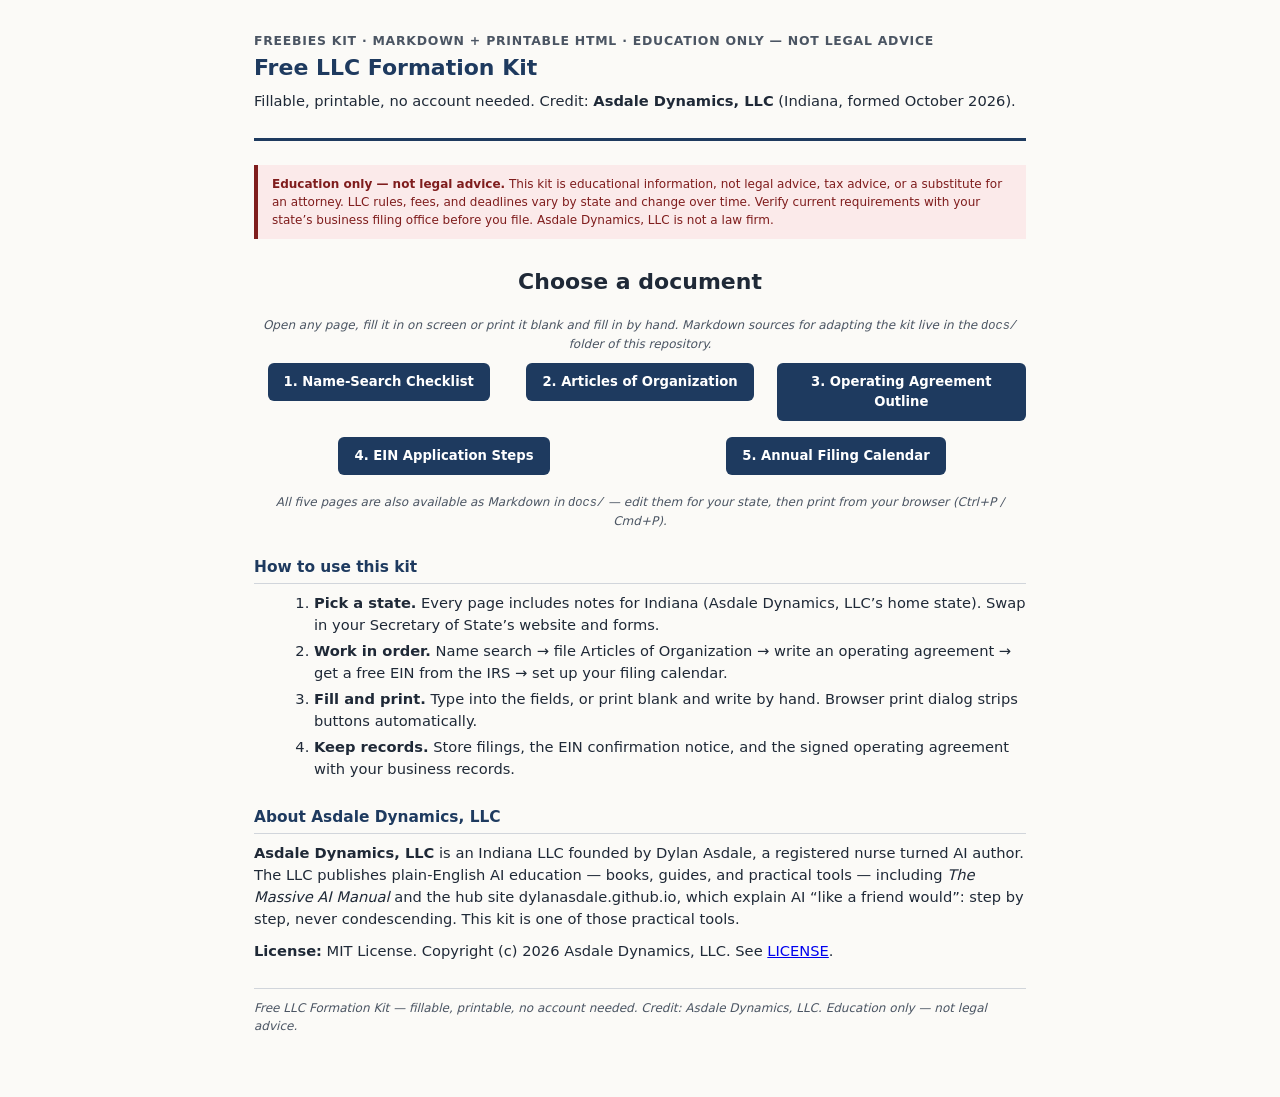
<file: print/index.html>
<!DOCTYPE html>
<html lang="en">
<head>
<meta charset="utf-8">
<meta name="viewport" content="width=device-width, initial-scale=1">
<title>Free LLC Formation Kit — Asdale Dynamics, LLC</title>
<link rel="stylesheet" href="style.css">
</head>
<body>
<div class="page">
<header>
<p class="title-kit">Freebies kit &middot; Markdown + printable HTML &middot; Education only &mdash; not legal advice</p>
<h1>Free LLC Formation Kit</h1>
<p>Fillable, printable, no account needed. Credit: <strong>Asdale Dynamics, LLC</strong> (Indiana, formed October 2026).</p>
</header>

<div class="disclaimer">
<strong>Education only &mdash; not legal advice.</strong> This kit is educational information, not legal advice, tax advice, or a substitute for an attorney. LLC rules, fees, and deadlines vary by state and change over time. Verify current requirements with your state&rsquo;s business filing office before you file. Asdale Dynamics, LLC is not a law firm.
</div>

<nav class="no-print">
<h2>Choose a document</h2>
<p class="fillnote">Open any page, fill it in on screen or print it blank and fill in by hand. Markdown sources for adapting the kit live in the <code>docs/</code> folder of this repository.</p>
<ul style="list-style:none; padding:0; margin:0; display:flex; flex-wrap:wrap; gap:12px;">
<li style="flex:1 1 200px; min-width:200px;"><a class="btn" href="name-search-checklist.html">1. Name-Search Checklist</a></li>
<li style="flex:1 1 200px; min-width:200px;"><a class="btn" href="articles-of-organization.html">2. Articles of Organization</a></li>
<li style="flex:1 1 200px; min-width:200px;"><a class="btn" href="operating-agreement.html">3. Operating Agreement Outline</a></li>
<li style="flex:1 1 200px; min-width:200px;"><a class="btn" href="ein-application.html">4. EIN Application Steps</a></li>
<li style="flex:1 1 200px; min-width:200px;"><a class="btn" href="annual-filing-calendar.html">5. Annual Filing Calendar</a></li>
</ul>
<p class="fillnote" style="margin-top:14px;">All five pages are also available as Markdown in <code>docs/</code> — edit them for your state, then print from your browser (Ctrl+P / Cmd+P).</p>
</nav>

<section>
<h2>How to use this kit</h2>
<ol>
<li><strong>Pick a state.</strong> Every page includes notes for Indiana (Asdale Dynamics, LLC&rsquo;s home state). Swap in your Secretary of State&rsquo;s website and forms.</li>
<li><strong>Work in order.</strong> Name search &rarr; file Articles of Organization &rarr; write an operating agreement &rarr; get a free EIN from the IRS &rarr; set up your filing calendar.</li>
<li><strong>Fill and print.</strong> Type into the fields, or print blank and write by hand. Browser print dialog strips buttons automatically.</li>
<li><strong>Keep records.</strong> Store filings, the EIN confirmation notice, and the signed operating agreement with your business records.</li>
</ol>
</section>

<section>
<h2>About Asdale Dynamics, LLC</h2>
<p><strong>Asdale Dynamics, LLC</strong> is an Indiana LLC founded by Dylan Asdale, a registered nurse turned AI author. The LLC publishes plain-English AI education &mdash; books, guides, and practical tools &mdash; including <em>The Massive AI Manual</em> and the hub site dylanasdale.github.io, which explain AI &ldquo;like a friend would&rdquo;: step by step, never condescending. This kit is one of those practical tools.</p>
<p><strong>License:</strong> MIT License. Copyright (c) 2026 Asdale Dynamics, LLC. See <a class="internal" href="../LICENSE">LICENSE</a>.</p>
</section>

<footer class="fillnote" style="margin-top:26px; border-top:1px solid var(--line); padding-top:10px;">
Free LLC Formation Kit &mdash; fillable, printable, no account needed. Credit: Asdale Dynamics, LLC. Education only &mdash; not legal advice.
</footer>
</div>
</body>
</html>
</file>
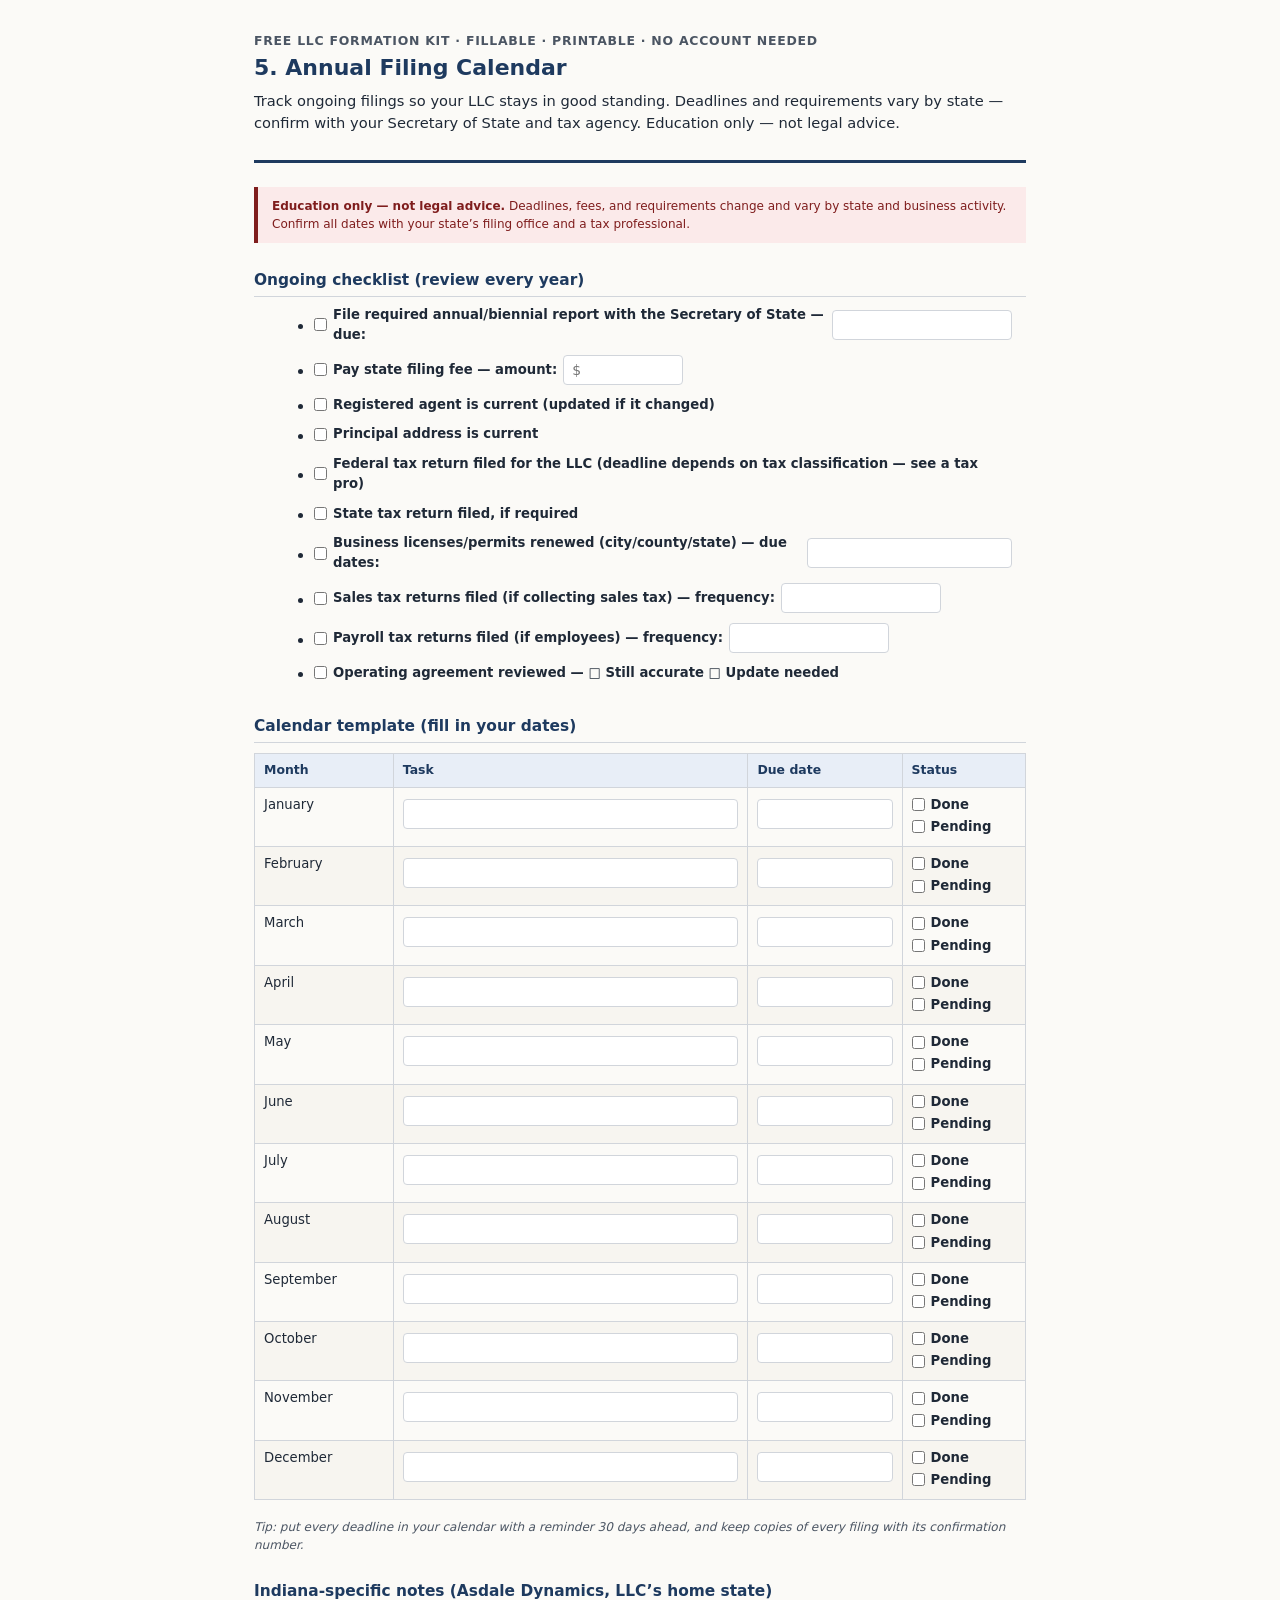
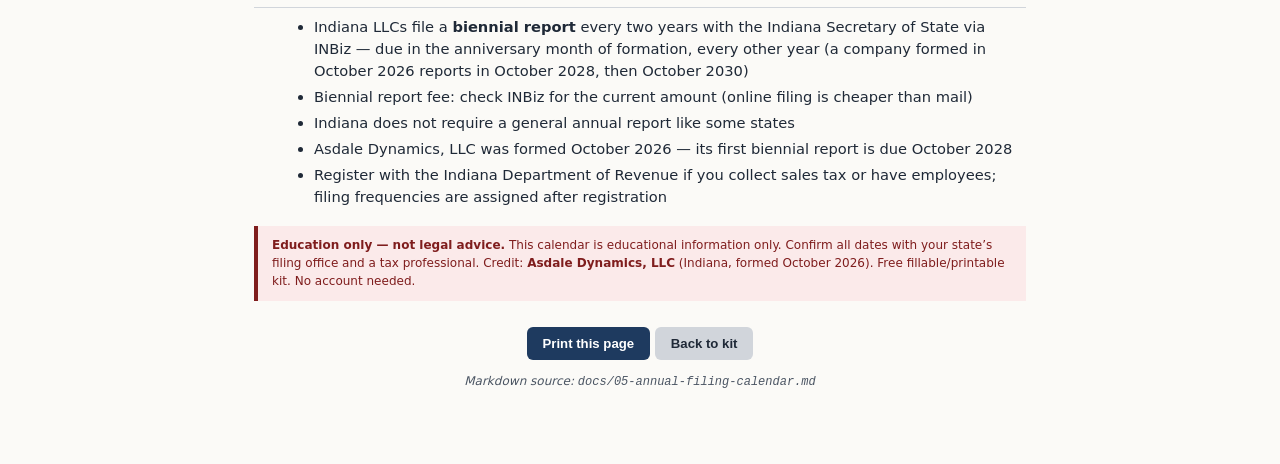
<file: print/annual-filing-calendar.html>
<!DOCTYPE html>
<html lang="en">
<head>
<meta charset="utf-8">
<meta name="viewport" content="width=device-width, initial-scale=1">
<title>Annual Filing Calendar &mdash; Free LLC Formation Kit</title>
<link rel="stylesheet" href="style.css">
</head>
<body>
<div class="page">
<header>
<p class="title-kit">Free LLC Formation Kit &middot; Fillable &middot; Printable &middot; No account needed</p>
<h1>5. Annual Filing Calendar</h1>
<p>Track ongoing filings so your LLC stays in good standing. Deadlines and requirements vary by state &mdash; confirm with your Secretary of State and tax agency. Education only &mdash; not legal advice.</p>
</header>

<div class="disclaimer">
<strong>Education only &mdash; not legal advice.</strong> Deadlines, fees, and requirements change and vary by state and business activity. Confirm all dates with your state&rsquo;s filing office and a tax professional.
</div>

<form>
<section>
<h2>Ongoing checklist (review every year)</h2>
<ul>
<li><label class="checkboxrow"><input type="checkbox"> File required annual/biennial report with the Secretary of State &mdash; due: <input type="text" class="field" style="display:inline-block; width:180px;"></label></li>
<li><label class="checkboxrow"><input type="checkbox"> Pay state filing fee &mdash; amount: <input type="text" class="field" style="display:inline-block; width:120px;" placeholder="$"></label></li>
<li><label class="checkboxrow"><input type="checkbox"> Registered agent is current (updated if it changed)</label></li>
<li><label class="checkboxrow"><input type="checkbox"> Principal address is current</label></li>
<li><label class="checkboxrow"><input type="checkbox"> Federal tax return filed for the LLC (deadline depends on tax classification &mdash; see a tax pro)</label></li>
<li><label class="checkboxrow"><input type="checkbox"> State tax return filed, if required</label></li>
<li><label class="checkboxrow"><input type="checkbox"> Business licenses/permits renewed (city/county/state) &mdash; due dates: <input type="text" class="field" style="display:inline-block; width:220px;"></label></li>
<li><label class="checkboxrow"><input type="checkbox"> Sales tax returns filed (if collecting sales tax) &mdash; frequency: <input type="text" class="field" style="display:inline-block; width:160px;"></label></li>
<li><label class="checkboxrow"><input type="checkbox"> Payroll tax returns filed (if employees) &mdash; frequency: <input type="text" class="field" style="display:inline-block; width:160px;"></label></li>
<li><label class="checkboxrow"><input type="checkbox"> Operating agreement reviewed &mdash; &square; Still accurate &square; Update needed</label></li>
</ul>
</section>

<section>
<h2>Calendar template (fill in your dates)</h2>
<table>
<thead>
<tr><th style="width:18%">Month</th><th style="width:46%">Task</th><th style="width:20%">Due date</th><th>Status</th></tr>
</thead>
<tbody>
<tr><td>January</td><td><input type="text" class="field"></td><td><input type="text" class="field"></td><td><label class="checkboxrow" style="margin:0;"><input type="checkbox"> Done</label> <label class="checkboxrow" style="margin:0;"><input type="checkbox"> Pending</label></td></tr>
<tr><td>February</td><td><input type="text" class="field"></td><td><input type="text" class="field"></td><td><label class="checkboxrow" style="margin:0;"><input type="checkbox"> Done</label> <label class="checkboxrow" style="margin:0;"><input type="checkbox"> Pending</label></td></tr>
<tr><td>March</td><td><input type="text" class="field"></td><td><input type="text" class="field"></td><td><label class="checkboxrow" style="margin:0;"><input type="checkbox"> Done</label> <label class="checkboxrow" style="margin:0;"><input type="checkbox"> Pending</label></td></tr>
<tr><td>April</td><td><input type="text" class="field"></td><td><input type="text" class="field"></td><td><label class="checkboxrow" style="margin:0;"><input type="checkbox"> Done</label> <label class="checkboxrow" style="margin:0;"><input type="checkbox"> Pending</label></td></tr>
<tr><td>May</td><td><input type="text" class="field"></td><td><input type="text" class="field"></td><td><label class="checkboxrow" style="margin:0;"><input type="checkbox"> Done</label> <label class="checkboxrow" style="margin:0;"><input type="checkbox"> Pending</label></td></tr>
<tr><td>June</td><td><input type="text" class="field"></td><td><input type="text" class="field"></td><td><label class="checkboxrow" style="margin:0;"><input type="checkbox"> Done</label> <label class="checkboxrow" style="margin:0;"><input type="checkbox"> Pending</label></td></tr>
<tr><td>July</td><td><input type="text" class="field"></td><td><input type="text" class="field"></td><td><label class="checkboxrow" style="margin:0;"><input type="checkbox"> Done</label> <label class="checkboxrow" style="margin:0;"><input type="checkbox"> Pending</label></td></tr>
<tr><td>August</td><td><input type="text" class="field"></td><td><input type="text" class="field"></td><td><label class="checkboxrow" style="margin:0;"><input type="checkbox"> Done</label> <label class="checkboxrow" style="margin:0;"><input type="checkbox"> Pending</label></td></tr>
<tr><td>September</td><td><input type="text" class="field"></td><td><input type="text" class="field"></td><td><label class="checkboxrow" style="margin:0;"><input type="checkbox"> Done</label> <label class="checkboxrow" style="margin:0;"><input type="checkbox"> Pending</label></td></tr>
<tr><td>October</td><td><input type="text" class="field"></td><td><input type="text" class="field"></td><td><label class="checkboxrow" style="margin:0;"><input type="checkbox"> Done</label> <label class="checkboxrow" style="margin:0;"><input type="checkbox"> Pending</label></td></tr>
<tr><td>November</td><td><input type="text" class="field"></td><td><input type="text" class="field"></td><td><label class="checkboxrow" style="margin:0;"><input type="checkbox"> Done</label> <label class="checkboxrow" style="margin:0;"><input type="checkbox"> Pending</label></td></tr>
<tr><td>December</td><td><input type="text" class="field"></td><td><input type="text" class="field"></td><td><label class="checkboxrow" style="margin:0;"><input type="checkbox"> Done</label> <label class="checkboxrow" style="margin:0;"><input type="checkbox"> Pending</label></td></tr>
</tbody>
</table>
<p class="fillnote">Tip: put every deadline in your calendar with a reminder 30 days ahead, and keep copies of every filing with its confirmation number.</p>
</section>

<section>
<h2>Indiana-specific notes (Asdale Dynamics, LLC&rsquo;s home state)</h2>
<ul>
<li>Indiana LLCs file a <strong>biennial report</strong> every two years with the Indiana Secretary of State via INBiz &mdash; due in the anniversary month of formation, every other year (a company formed in October 2026 reports in October 2028, then October 2030)</li>
<li>Biennial report fee: check INBiz for the current amount (online filing is cheaper than mail)</li>
<li>Indiana does not require a general annual report like some states</li>
<li>Asdale Dynamics, LLC was formed October 2026 &mdash; its first biennial report is due October 2028</li>
<li>Register with the Indiana Department of Revenue if you collect sales tax or have employees; filing frequencies are assigned after registration</li>
</ul>
</section>

<div class="disclaimer">
<strong>Education only &mdash; not legal advice.</strong> This calendar is educational information only. Confirm all dates with your state&rsquo;s filing office and a tax professional. Credit: <strong>Asdale Dynamics, LLC</strong> (Indiana, formed October 2026). Free fillable/printable kit. No account needed.
</div>

<div class="no-print">
<button class="btn" onclick="window.print()">Print this page</button>
<button class="btn secondary" onclick="location.href='index.html'">Back to kit</button>
<p class="fillnote" style="margin-top:12px;">Markdown source: <code>docs/05-annual-filing-calendar.md</code></p>
</div>
</form>
</div>
</body>
</html>
</file>
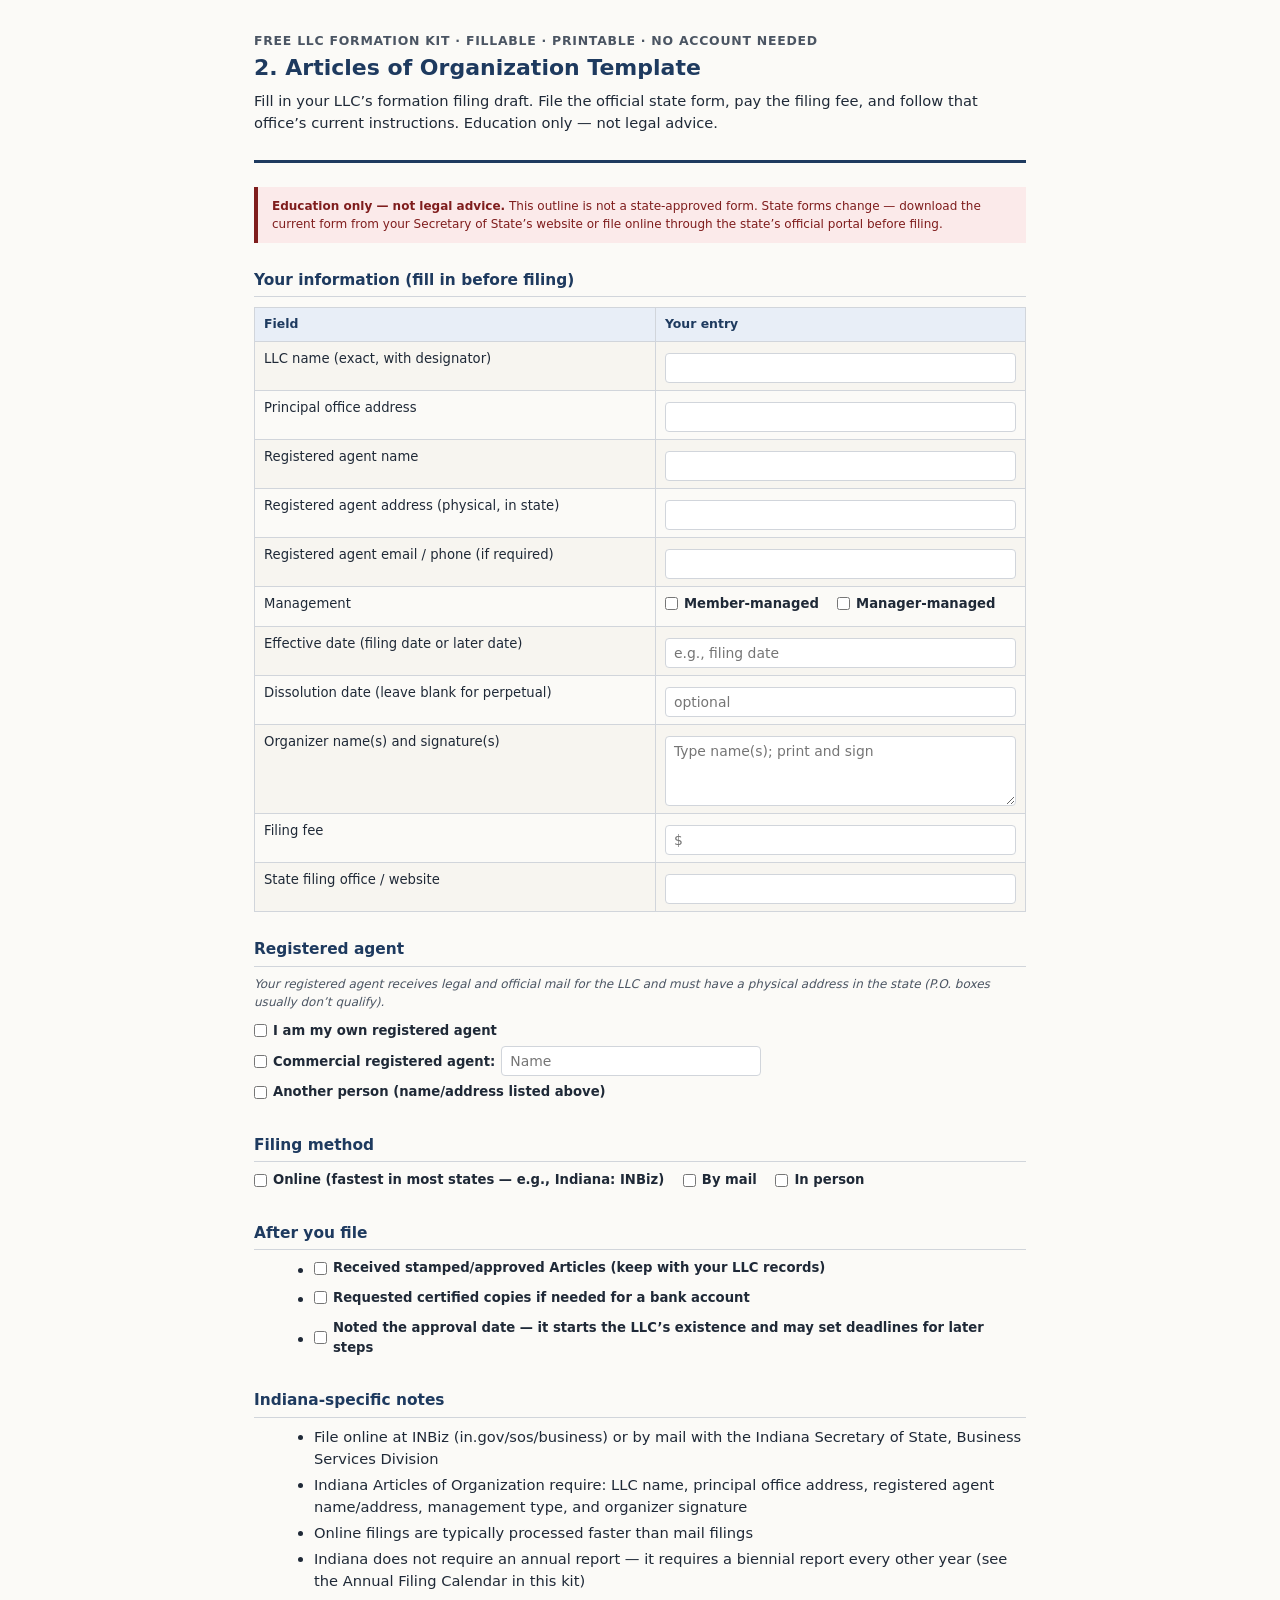
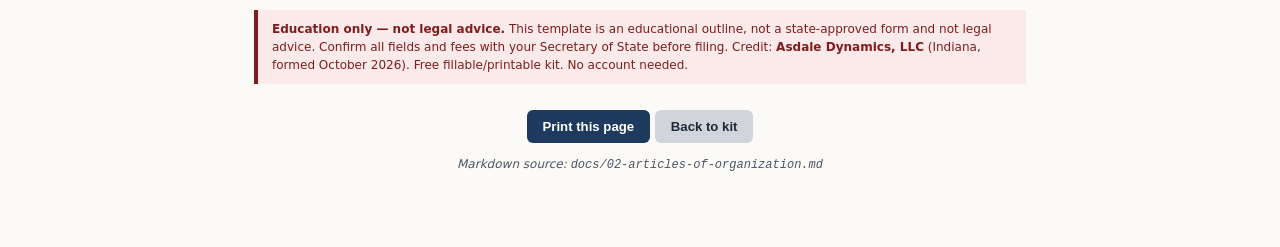
<file: print/articles-of-organization.html>
<!DOCTYPE html>
<html lang="en">
<head>
<meta charset="utf-8">
<meta name="viewport" content="width=device-width, initial-scale=1">
<title>Articles of Organization Template &mdash; Free LLC Formation Kit</title>
<link rel="stylesheet" href="style.css">
</head>
<body>
<div class="page">
<header>
<p class="title-kit">Free LLC Formation Kit &middot; Fillable &middot; Printable &middot; No account needed</p>
<h1>2. Articles of Organization Template</h1>
<p>Fill in your LLC&rsquo;s formation filing draft. File the official state form, pay the filing fee, and follow that office&rsquo;s current instructions. Education only &mdash; not legal advice.</p>
</header>

<div class="disclaimer">
<strong>Education only &mdash; not legal advice.</strong> This outline is not a state-approved form. State forms change &mdash; download the current form from your Secretary of State&rsquo;s website or file online through the state&rsquo;s official portal before filing.
</div>

<form>
<section>
<h2>Your information (fill in before filing)</h2>
<table>
<tr><th style="width:52%">Field</th><th>Your entry</th></tr>
<tr><td>LLC name (exact, with designator)</td><td><input type="text" class="field"></td></tr>
<tr><td>Principal office address</td><td><input type="text" class="field"></td></tr>
<tr><td>Registered agent name</td><td><input type="text" class="field"></td></tr>
<tr><td>Registered agent address (physical, in state)</td><td><input type="text" class="field"></td></tr>
<tr><td>Registered agent email / phone (if required)</td><td><input type="text" class="field"></td></tr>
<tr><td>Management</td><td><label class="checkboxrow"><input type="checkbox" name="mgmt1"> Member-managed</label> <label class="checkboxrow"><input type="checkbox" name="mgmt2"> Manager-managed</label></td></tr>
<tr><td>Effective date (filing date or later date)</td><td><input type="text" class="field" placeholder="e.g., filing date"></td></tr>
<tr><td>Dissolution date (leave blank for perpetual)</td><td><input type="text" class="field" placeholder="optional"></td></tr>
<tr><td>Organizer name(s) and signature(s)</td><td><textarea class="field" rows="2" placeholder="Type name(s); print and sign"></textarea></td></tr>
<tr><td>Filing fee</td><td><input type="text" class="field" placeholder="$"></td></tr>
<tr><td>State filing office / website</td><td><input type="text" class="field"></td></tr>
</table>
</section>

<section>
<h2>Registered agent</h2>
<p class="fillnote">Your registered agent receives legal and official mail for the LLC and must have a physical address in the state (P.O. boxes usually don&rsquo;t qualify).</p>
<label class="checkboxrow"><input type="checkbox" name="agent1"> I am my own registered agent</label>
<label class="checkboxrow"><input type="checkbox" name="agent2"> Commercial registered agent: <input type="text" class="field" style="display:inline-block; width:260px;" placeholder="Name"></label>
<label class="checkboxrow"><input type="checkbox" name="agent3"> Another person (name/address listed above)</label>
</section>

<section>
<h2>Filing method</h2>
<label class="checkboxrow"><input type="checkbox"> Online (fastest in most states &mdash; e.g., Indiana: INBiz)</label>
<label class="checkboxrow"><input type="checkbox"> By mail</label>
<label class="checkboxrow"><input type="checkbox"> In person</label>
</section>

<section>
<h2>After you file</h2>
<ul>
<li><label class="checkboxrow"><input type="checkbox"> Received stamped/approved Articles (keep with your LLC records)</label></li>
<li><label class="checkboxrow"><input type="checkbox"> Requested certified copies if needed for a bank account</label></li>
<li><label class="checkboxrow"><input type="checkbox"> Noted the approval date &mdash; it starts the LLC&rsquo;s existence and may set deadlines for later steps</label></li>
</ul>
</section>

<section>
<h2>Indiana-specific notes</h2>
<ul>
<li>File online at INBiz (in.gov/sos/business) or by mail with the Indiana Secretary of State, Business Services Division</li>
<li>Indiana Articles of Organization require: LLC name, principal office address, registered agent name/address, management type, and organizer signature</li>
<li>Online filings are typically processed faster than mail filings</li>
<li>Indiana does not require an annual report &mdash; it requires a biennial report every other year (see the Annual Filing Calendar in this kit)</li>
</ul>
</section>

<div class="disclaimer">
<strong>Education only &mdash; not legal advice.</strong> This template is an educational outline, not a state-approved form and not legal advice. Confirm all fields and fees with your Secretary of State before filing. Credit: <strong>Asdale Dynamics, LLC</strong> (Indiana, formed October 2026). Free fillable/printable kit. No account needed.
</div>

<div class="no-print">
<button class="btn" onclick="window.print()">Print this page</button>
<button class="btn secondary" onclick="location.href='index.html'">Back to kit</button>
<p class="fillnote" style="margin-top:12px;">Markdown source: <code>docs/02-articles-of-organization.md</code></p>
</div>
</form>
</div>
</body>
</html>
</file>
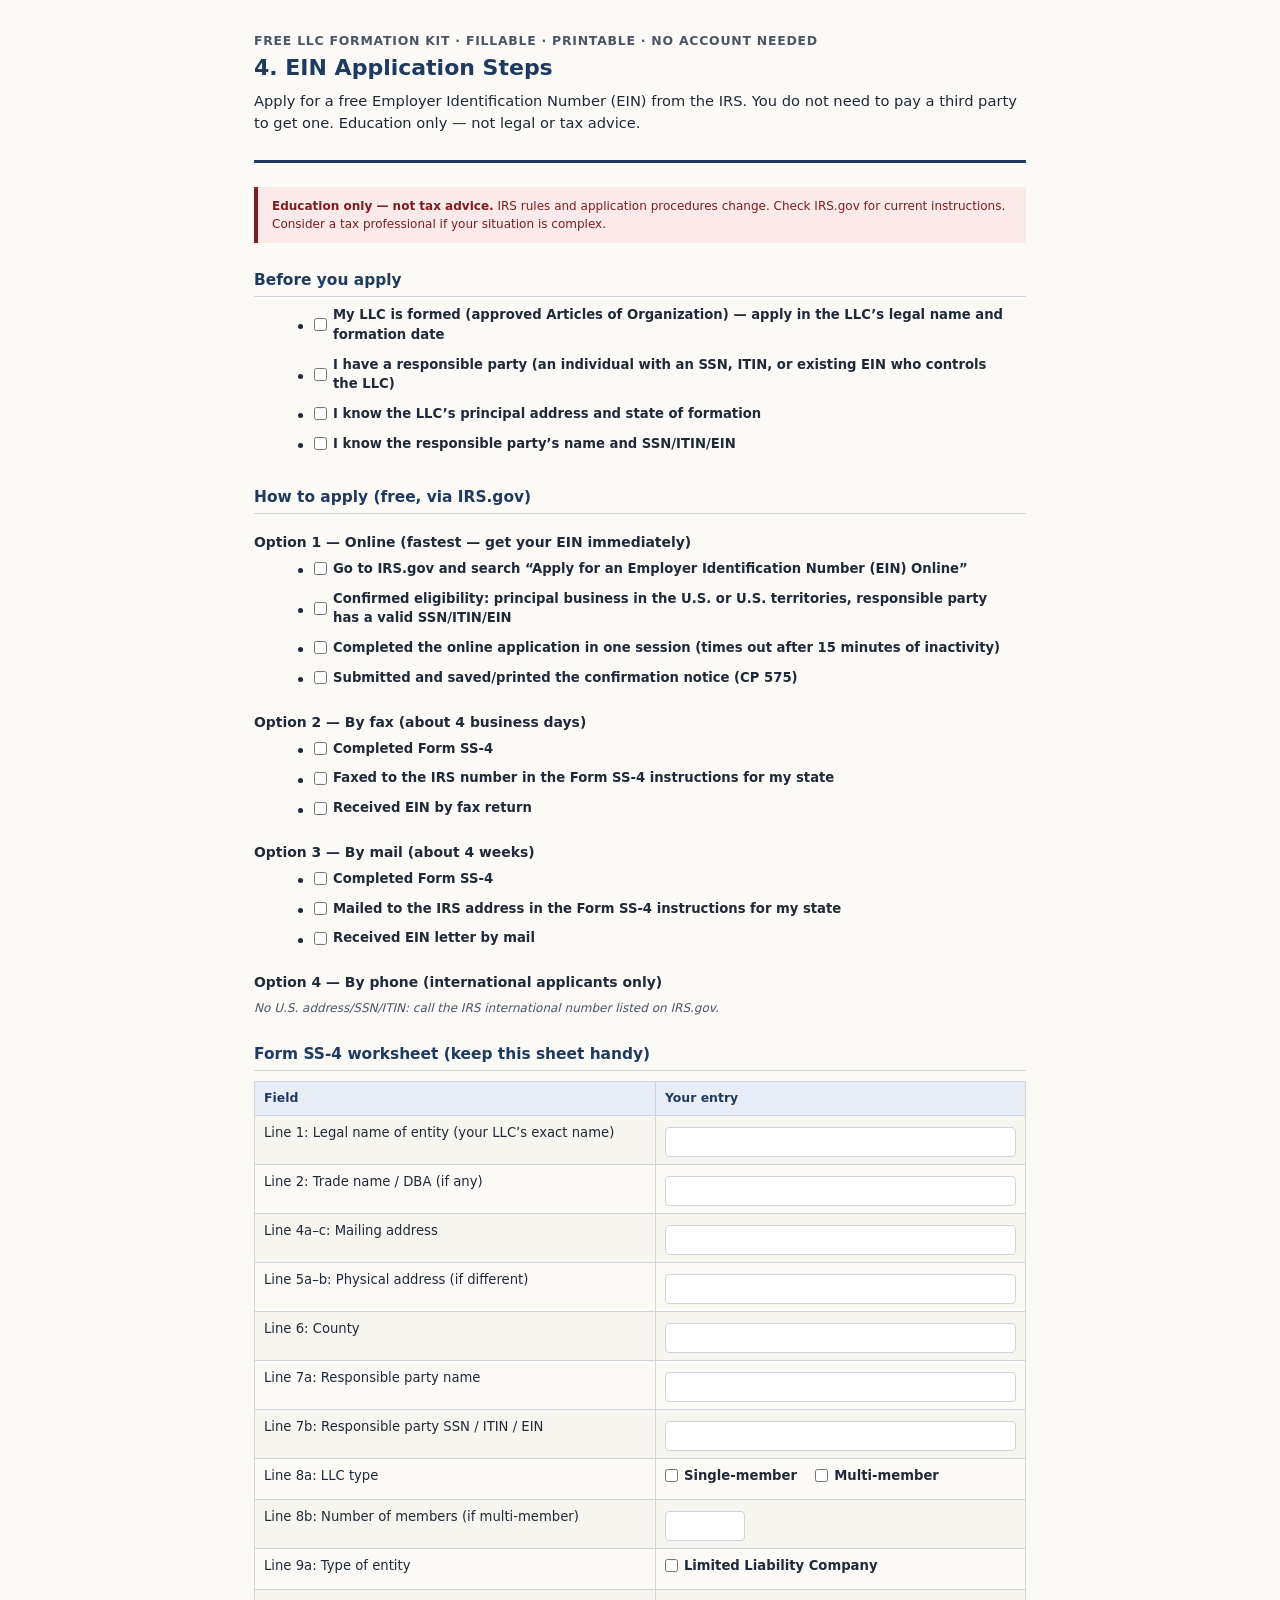
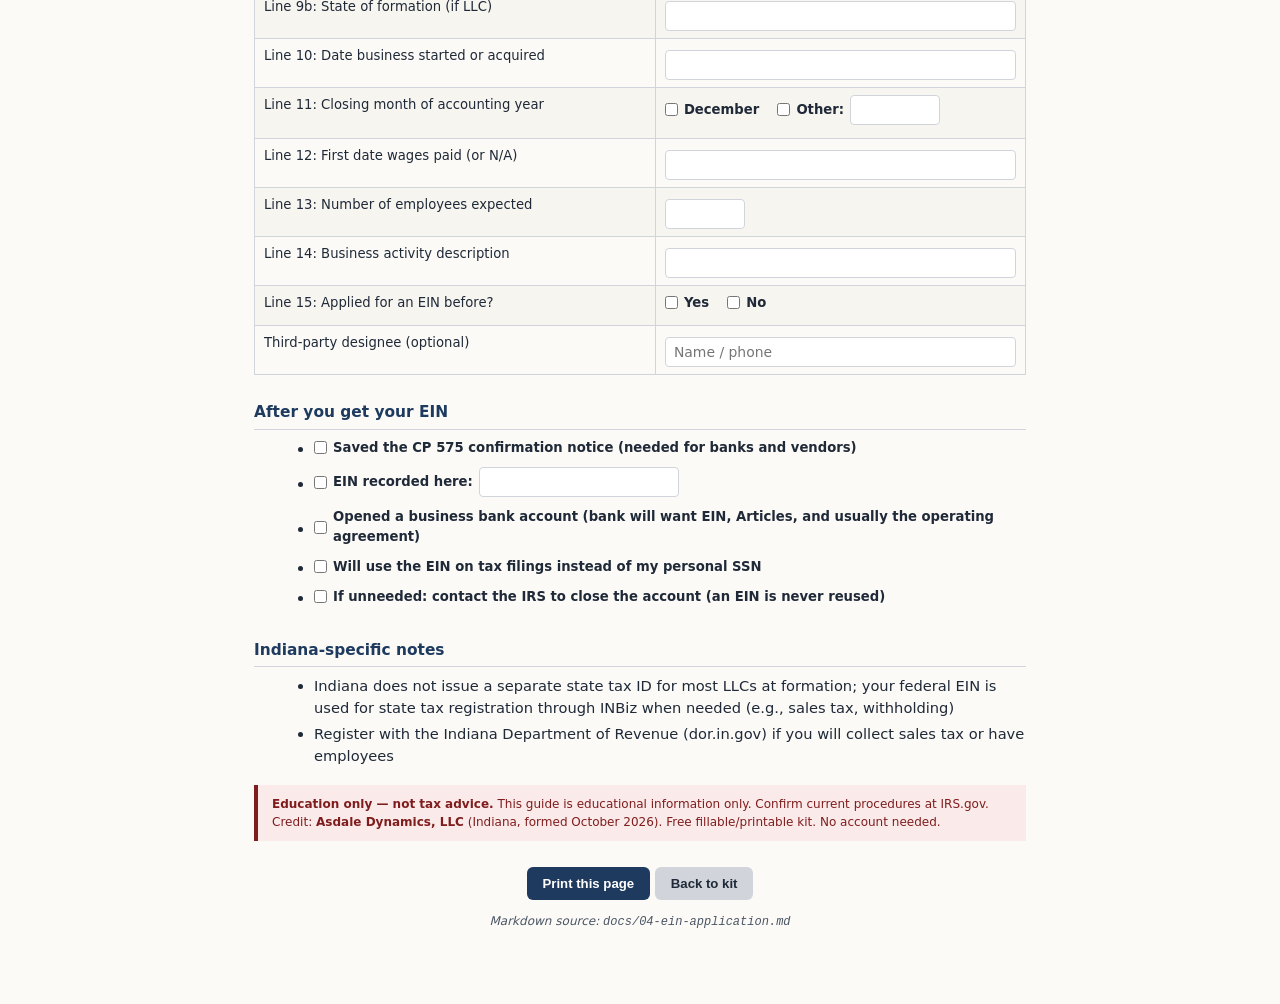
<file: print/ein-application.html>
<!DOCTYPE html>
<html lang="en">
<head>
<meta charset="utf-8">
<meta name="viewport" content="width=device-width, initial-scale=1">
<title>EIN Application Steps &mdash; Free LLC Formation Kit</title>
<link rel="stylesheet" href="style.css">
</head>
<body>
<div class="page">
<header>
<p class="title-kit">Free LLC Formation Kit &middot; Fillable &middot; Printable &middot; No account needed</p>
<h1>4. EIN Application Steps</h1>
<p>Apply for a free Employer Identification Number (EIN) from the IRS. You do not need to pay a third party to get one. Education only &mdash; not legal or tax advice.</p>
</header>

<div class="disclaimer">
<strong>Education only &mdash; not tax advice.</strong> IRS rules and application procedures change. Check IRS.gov for current instructions. Consider a tax professional if your situation is complex.
</div>

<form>
<section>
<h2>Before you apply</h2>
<ul>
<li><label class="checkboxrow"><input type="checkbox"> My LLC is formed (approved Articles of Organization) &mdash; apply in the LLC&rsquo;s legal name and formation date</label></li>
<li><label class="checkboxrow"><input type="checkbox"> I have a responsible party (an individual with an SSN, ITIN, or existing EIN who controls the LLC)</label></li>
<li><label class="checkboxrow"><input type="checkbox"> I know the LLC&rsquo;s principal address and state of formation</label></li>
<li><label class="checkboxrow"><input type="checkbox"> I know the responsible party&rsquo;s name and SSN/ITIN/EIN</label></li>
</ul>
</section>

<section>
<h2>How to apply (free, via IRS.gov)</h2>
<h3>Option 1 &mdash; Online (fastest &mdash; get your EIN immediately)</h3>
<ul>
<li><label class="checkboxrow"><input type="checkbox"> Go to IRS.gov and search &ldquo;Apply for an Employer Identification Number (EIN) Online&rdquo;</label></li>
<li><label class="checkboxrow"><input type="checkbox"> Confirmed eligibility: principal business in the U.S. or U.S. territories, responsible party has a valid SSN/ITIN/EIN</label></li>
<li><label class="checkboxrow"><input type="checkbox"> Completed the online application in one session (times out after 15 minutes of inactivity)</label></li>
<li><label class="checkboxrow"><input type="checkbox"> Submitted and saved/printed the confirmation notice (CP 575)</label></li>
</ul>
<h3>Option 2 &mdash; By fax (about 4 business days)</h3>
<ul>
<li><label class="checkboxrow"><input type="checkbox"> Completed Form SS-4</label></li>
<li><label class="checkboxrow"><input type="checkbox"> Faxed to the IRS number in the Form SS-4 instructions for my state</label></li>
<li><label class="checkboxrow"><input type="checkbox"> Received EIN by fax return</label></li>
</ul>
<h3>Option 3 &mdash; By mail (about 4 weeks)</h3>
<ul>
<li><label class="checkboxrow"><input type="checkbox"> Completed Form SS-4</label></li>
<li><label class="checkboxrow"><input type="checkbox"> Mailed to the IRS address in the Form SS-4 instructions for my state</label></li>
<li><label class="checkboxrow"><input type="checkbox"> Received EIN letter by mail</label></li>
</ul>
<h3>Option 4 &mdash; By phone (international applicants only)</h3>
<p class="fillnote">No U.S. address/SSN/ITIN: call the IRS international number listed on IRS.gov.</p>
</section>

<section>
<h2>Form SS-4 worksheet (keep this sheet handy)</h2>
<table>
<tr><th style="width:52%">Field</th><th>Your entry</th></tr>
<tr><td>Line 1: Legal name of entity (your LLC&rsquo;s exact name)</td><td><input type="text" class="field"></td></tr>
<tr><td>Line 2: Trade name / DBA (if any)</td><td><input type="text" class="field"></td></tr>
<tr><td>Line 4a&ndash;c: Mailing address</td><td><input type="text" class="field"></td></tr>
<tr><td>Line 5a&ndash;b: Physical address (if different)</td><td><input type="text" class="field"></td></tr>
<tr><td>Line 6: County</td><td><input type="text" class="field"></td></tr>
<tr><td>Line 7a: Responsible party name</td><td><input type="text" class="field"></td></tr>
<tr><td>Line 7b: Responsible party SSN / ITIN / EIN</td><td><input type="text" class="field"></td></tr>
<tr><td>Line 8a: LLC type</td><td><label class="checkboxrow"><input type="checkbox"> Single-member</label> <label class="checkboxrow"><input type="checkbox"> Multi-member</label></td></tr>
<tr><td>Line 8b: Number of members (if multi-member)</td><td><input type="text" class="field" style="width:80px;"></td></tr>
<tr><td>Line 9a: Type of entity</td><td><label class="checkboxrow"><input type="checkbox"> Limited Liability Company</label></td></tr>
<tr><td>Line 9b: State of formation (if LLC)</td><td><input type="text" class="field"></td></tr>
<tr><td>Line 10: Date business started or acquired</td><td><input type="text" class="field"></td></tr>
<tr><td>Line 11: Closing month of accounting year</td><td><label class="checkboxrow"><input type="checkbox"> December</label> <label class="checkboxrow"><input type="checkbox"> Other: <input type="text" class="field" style="display:inline-block; width:90px;"></label></td></tr>
<tr><td>Line 12: First date wages paid (or N/A)</td><td><input type="text" class="field"></td></tr>
<tr><td>Line 13: Number of employees expected</td><td><input type="text" class="field" style="width:80px;"></td></tr>
<tr><td>Line 14: Business activity description</td><td><input type="text" class="field"></td></tr>
<tr><td>Line 15: Applied for an EIN before?</td><td><label class="checkboxrow"><input type="checkbox"> Yes</label> <label class="checkboxrow"><input type="checkbox"> No</label></td></tr>
<tr><td>Third-party designee (optional)</td><td><input type="text" class="field" placeholder="Name / phone"></td></tr>
</table>
</section>

<section>
<h2>After you get your EIN</h2>
<ul>
<li><label class="checkboxrow"><input type="checkbox"> Saved the CP 575 confirmation notice (needed for banks and vendors)</label></li>
<li><label class="checkboxrow"><input type="checkbox"> EIN recorded here: <input type="text" class="field" style="display:inline-block; width:200px;"></label></li>
<li><label class="checkboxrow"><input type="checkbox"> Opened a business bank account (bank will want EIN, Articles, and usually the operating agreement)</label></li>
<li><label class="checkboxrow"><input type="checkbox"> Will use the EIN on tax filings instead of my personal SSN</label></li>
<li><label class="checkboxrow"><input type="checkbox"> If unneeded: contact the IRS to close the account (an EIN is never reused)</label></li>
</ul>
</section>

<section>
<h2>Indiana-specific notes</h2>
<ul>
<li>Indiana does not issue a separate state tax ID for most LLCs at formation; your federal EIN is used for state tax registration through INBiz when needed (e.g., sales tax, withholding)</li>
<li>Register with the Indiana Department of Revenue (dor.in.gov) if you will collect sales tax or have employees</li>
</ul>
</section>

<div class="disclaimer">
<strong>Education only &mdash; not tax advice.</strong> This guide is educational information only. Confirm current procedures at IRS.gov. Credit: <strong>Asdale Dynamics, LLC</strong> (Indiana, formed October 2026). Free fillable/printable kit. No account needed.
</div>

<div class="no-print">
<button class="btn" onclick="window.print()">Print this page</button>
<button class="btn secondary" onclick="location.href='index.html'">Back to kit</button>
<p class="fillnote" style="margin-top:12px;">Markdown source: <code>docs/04-ein-application.md</code></p>
</div>
</form>
</div>
</body>
</html>
</file>
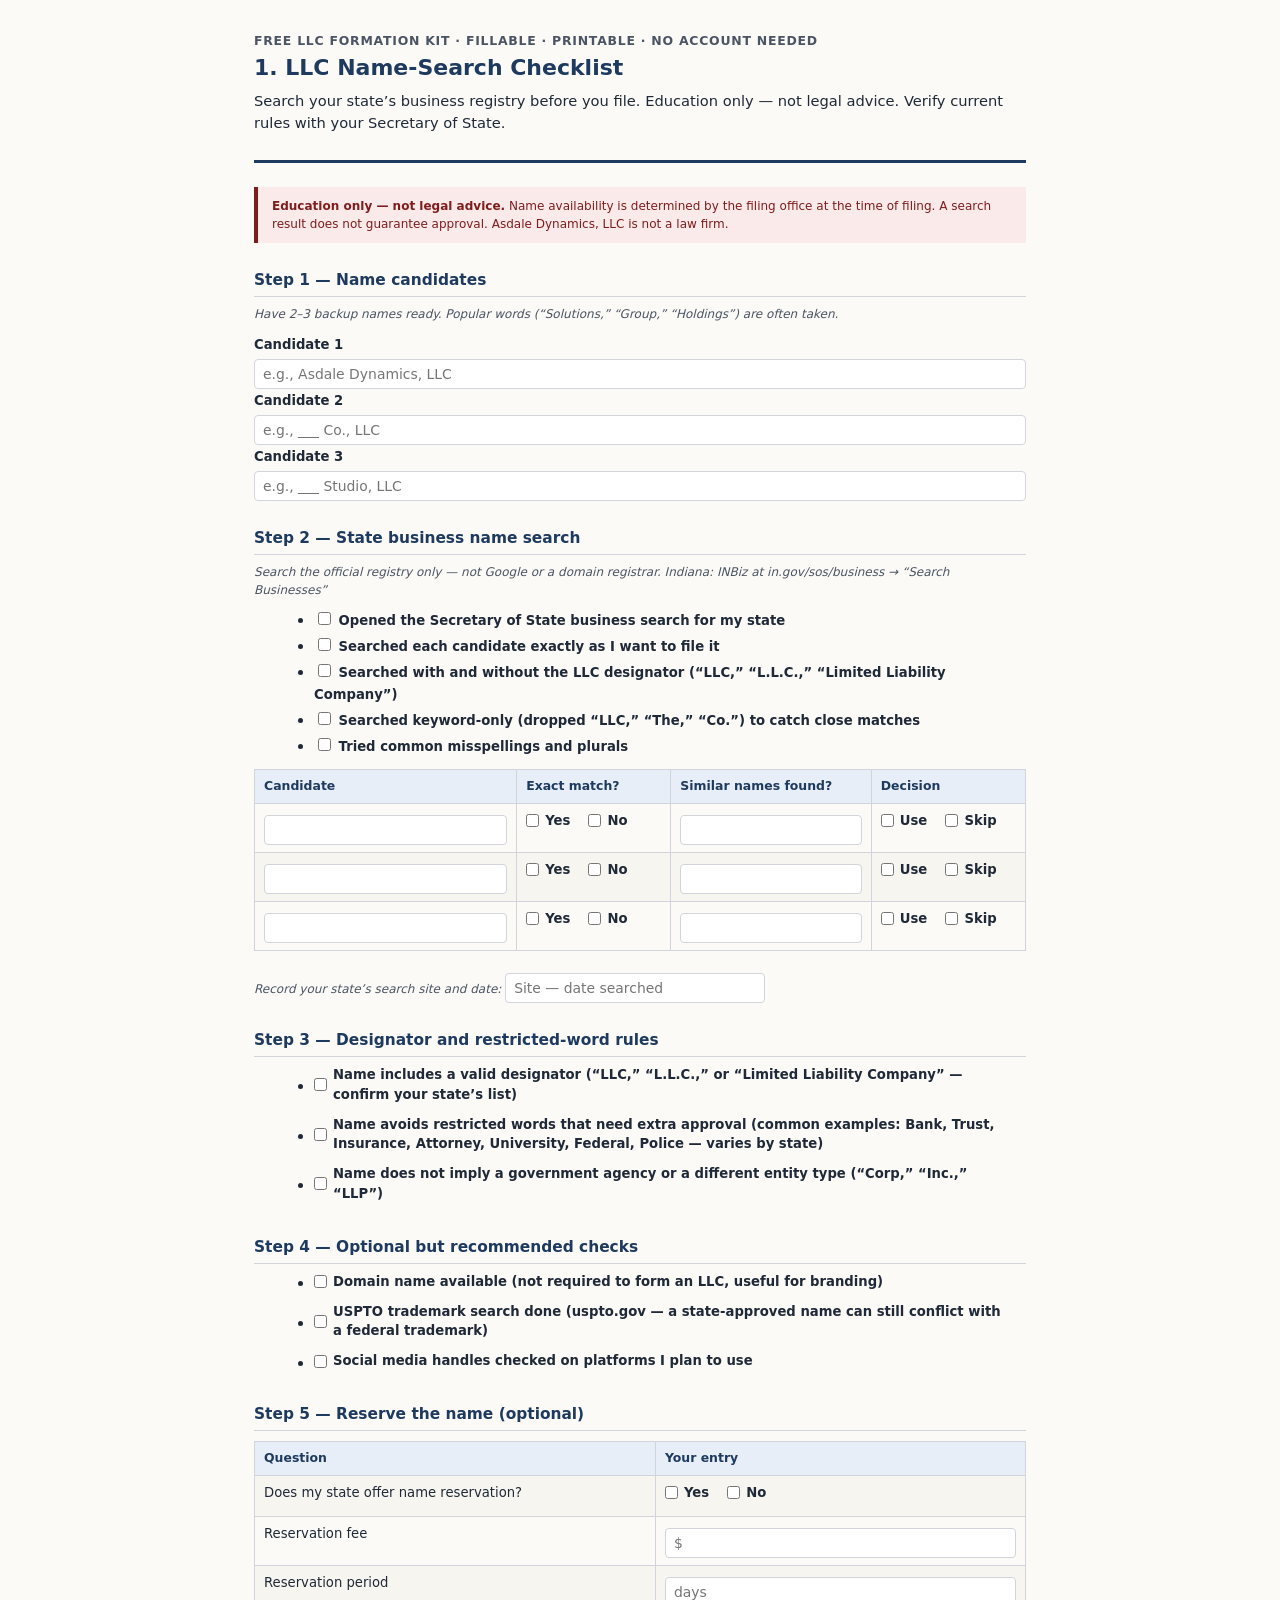
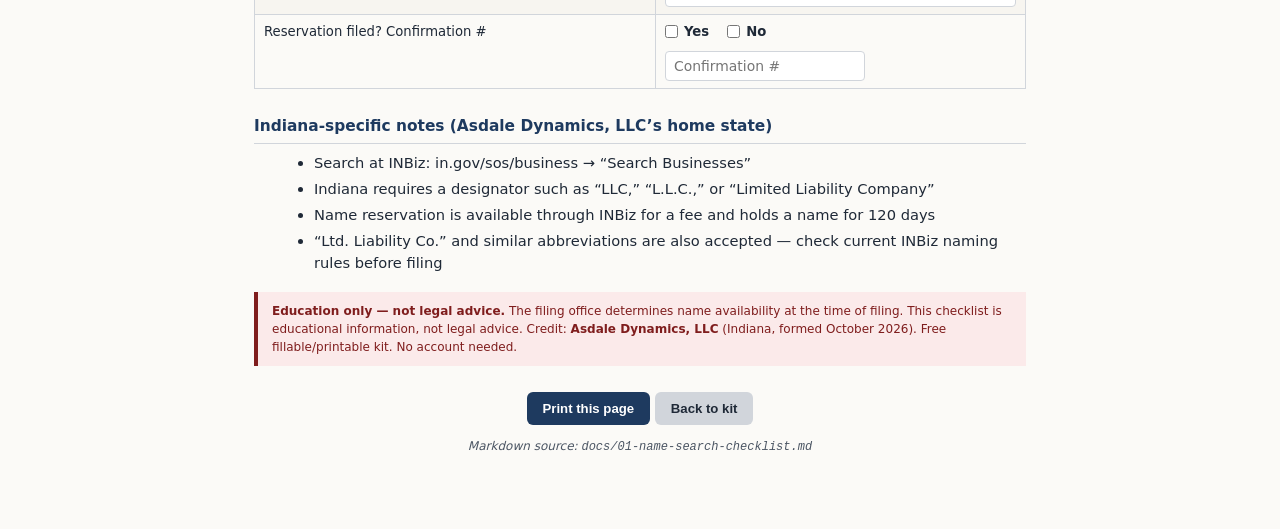
<file: print/name-search-checklist.html>
<!DOCTYPE html>
<html lang="en">
<head>
<meta charset="utf-8">
<meta name="viewport" content="width=device-width, initial-scale=1">
<title>LLC Name-Search Checklist &mdash; Free LLC Formation Kit</title>
<link rel="stylesheet" href="style.css">
</head>
<body>
<div class="page">
<header>
<p class="title-kit">Free LLC Formation Kit &middot; Fillable &middot; Printable &middot; No account needed</p>
<h1>1. LLC Name-Search Checklist</h1>
<p>Search your state&rsquo;s business registry before you file. Education only &mdash; not legal advice. Verify current rules with your Secretary of State.</p>
</header>

<div class="disclaimer">
<strong>Education only &mdash; not legal advice.</strong> Name availability is determined by the filing office at the time of filing. A search result does not guarantee approval. Asdale Dynamics, LLC is not a law firm.
</div>

<form>
<section>
<h2>Step 1 &mdash; Name candidates</h2>
<p class="fillnote">Have 2&ndash;3 backup names ready. Popular words (&ldquo;Solutions,&rdquo; &ldquo;Group,&rdquo; &ldquo;Holdings&rdquo;) are often taken.</p>
<label>Candidate 1</label>
<input type="text" class="field" placeholder="e.g., Asdale Dynamics, LLC">
<label>Candidate 2</label>
<input type="text" class="field" placeholder="e.g., ___ Co., LLC">
<label>Candidate 3</label>
<input type="text" class="field" placeholder="e.g., ___ Studio, LLC">
</section>

<section>
<h2>Step 2 &mdash; State business name search</h2>
<p class="fillnote">Search the official registry only &mdash; not Google or a domain registrar. Indiana: INBiz at in.gov/sos/business &rarr; &ldquo;Search Businesses&rdquo;</p>
<ul>
<li><label><input type="checkbox"> Opened the Secretary of State business search for my state</label></li>
<li><label><input type="checkbox"> Searched each candidate exactly as I want to file it</label></li>
<li><label><input type="checkbox"> Searched with and without the LLC designator (&ldquo;LLC,&rdquo; &ldquo;L.L.C.,&rdquo; &ldquo;Limited Liability Company&rdquo;)</label></li>
<li><label><input type="checkbox"> Searched keyword-only (dropped &ldquo;LLC,&rdquo; &ldquo;The,&rdquo; &ldquo;Co.&rdquo;) to catch close matches</label></li>
<li><label><input type="checkbox"> Tried common misspellings and plurals</label></li>
</ul>
<table>
<thead>
<tr><th style="width:34%">Candidate</th><th style="width:20%">Exact match?</th><th style="width:26%">Similar names found?</th><th>Decision</th></tr>
</thead>
<tbody>
<tr><td><input type="text" class="field"></td><td><label class="checkboxrow"><input type="checkbox" name="c1a"> Yes</label> <label class="checkboxrow"><input type="checkbox" name="c1b"> No</label></td><td><input type="text" class="field"></td><td><label class="checkboxrow"><input type="checkbox" name="c1c"> Use</label> <label class="checkboxrow"><input type="checkbox" name="c1d"> Skip</label></td></tr>
<tr><td><input type="text" class="field"></td><td><label class="checkboxrow"><input type="checkbox" name="c2a"> Yes</label> <label class="checkboxrow"><input type="checkbox" name="c2b"> No</label></td><td><input type="text" class="field"></td><td><label class="checkboxrow"><input type="checkbox" name="c2c"> Use</label> <label class="checkboxrow"><input type="checkbox" name="c2d"> Skip</label></td></tr>
<tr><td><input type="text" class="field"></td><td><label class="checkboxrow"><input type="checkbox" name="c3a"> Yes</label> <label class="checkboxrow"><input type="checkbox" name="c3b"> No</label></td><td><input type="text" class="field"></td><td><label class="checkboxrow"><input type="checkbox" name="c3c"> Use</label> <label class="checkboxrow"><input type="checkbox" name="c3d"> Skip</label></td></tr>
</tbody>
</table>
<p class="fillnote">Record your state&rsquo;s search site and date: <input type="text" class="field" style="display:inline-block; width:260px;" placeholder="Site &mdash; date searched"></p>
</section>

<section>
<h2>Step 3 &mdash; Designator and restricted-word rules</h2>
<ul>
<li><label class="checkboxrow"><input type="checkbox"> Name includes a valid designator (&ldquo;LLC,&rdquo; &ldquo;L.L.C.,&rdquo; or &ldquo;Limited Liability Company&rdquo; &mdash; confirm your state&rsquo;s list)</label></li>
<li><label class="checkboxrow"><input type="checkbox"> Name avoids restricted words that need extra approval (common examples: Bank, Trust, Insurance, Attorney, University, Federal, Police &mdash; varies by state)</label></li>
<li><label class="checkboxrow"><input type="checkbox"> Name does not imply a government agency or a different entity type (&ldquo;Corp,&rdquo; &ldquo;Inc.,&rdquo; &ldquo;LLP&rdquo;)</label></li>
</ul>
</section>

<section>
<h2>Step 4 &mdash; Optional but recommended checks</h2>
<ul>
<li><label class="checkboxrow"><input type="checkbox"> Domain name available (not required to form an LLC, useful for branding)</label></li>
<li><label class="checkboxrow"><input type="checkbox"> USPTO trademark search done (uspto.gov &mdash; a state-approved name can still conflict with a federal trademark)</label></li>
<li><label class="checkboxrow"><input type="checkbox"> Social media handles checked on platforms I plan to use</label></li>
</ul>
</section>

<section>
<h2>Step 5 &mdash; Reserve the name (optional)</h2>
<table>
<tr><th style="width:52%">Question</th><th>Your entry</th></tr>
<tr><td>Does my state offer name reservation?</td><td><label class="checkboxrow"><input type="checkbox"> Yes</label> <label class="checkboxrow"><input type="checkbox"> No</label></td></tr>
<tr><td>Reservation fee</td><td><input type="text" class="field" placeholder="$"></td></tr>
<tr><td>Reservation period</td><td><input type="text" class="field" placeholder="days"></td></tr>
<tr><td>Reservation filed? Confirmation #</td><td><label class="checkboxrow"><input type="checkbox"> Yes</label> <label class="checkboxrow"><input type="checkbox"> No</label><br><input type="text" class="field" style="display:inline-block; width:200px;" placeholder="Confirmation #"></td></tr>
</table>
</section>

<section>
<h2>Indiana-specific notes (Asdale Dynamics, LLC&rsquo;s home state)</h2>
<ul>
<li>Search at INBiz: in.gov/sos/business &rarr; &ldquo;Search Businesses&rdquo;</li>
<li>Indiana requires a designator such as &ldquo;LLC,&rdquo; &ldquo;L.L.C.,&rdquo; or &ldquo;Limited Liability Company&rdquo;</li>
<li>Name reservation is available through INBiz for a fee and holds a name for 120 days</li>
<li>&ldquo;Ltd. Liability Co.&rdquo; and similar abbreviations are also accepted &mdash; check current INBiz naming rules before filing</li>
</ul>
</section>

<div class="disclaimer">
<strong>Education only &mdash; not legal advice.</strong> The filing office determines name availability at the time of filing. This checklist is educational information, not legal advice. Credit: <strong>Asdale Dynamics, LLC</strong> (Indiana, formed October 2026). Free fillable/printable kit. No account needed.
</div>

<div class="no-print">
<button class="btn" onclick="window.print()">Print this page</button>
<button class="btn secondary" onclick="location.href='index.html'">Back to kit</button>
<p class="fillnote" style="margin-top:12px;">Markdown source: <code>docs/01-name-search-checklist.md</code></p>
</div>
</form>
</div>
</body>
</html>
</file>
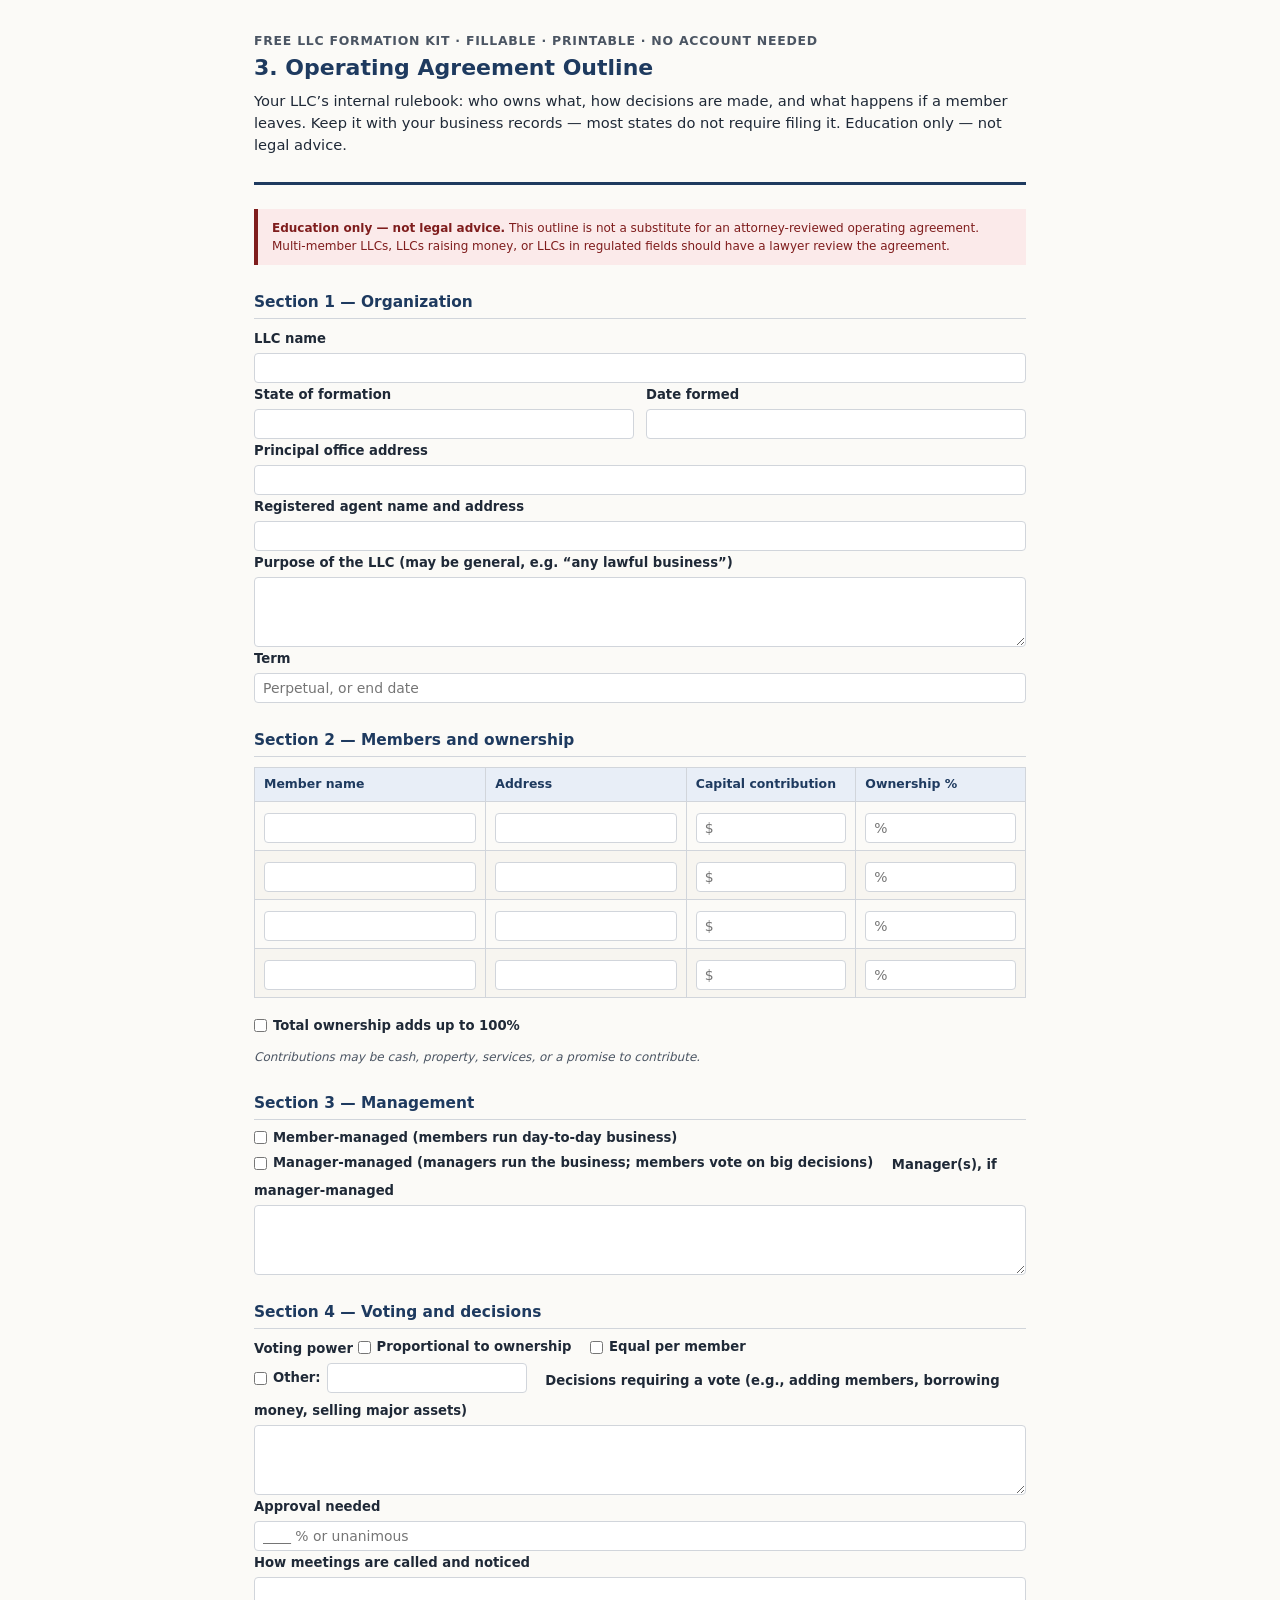
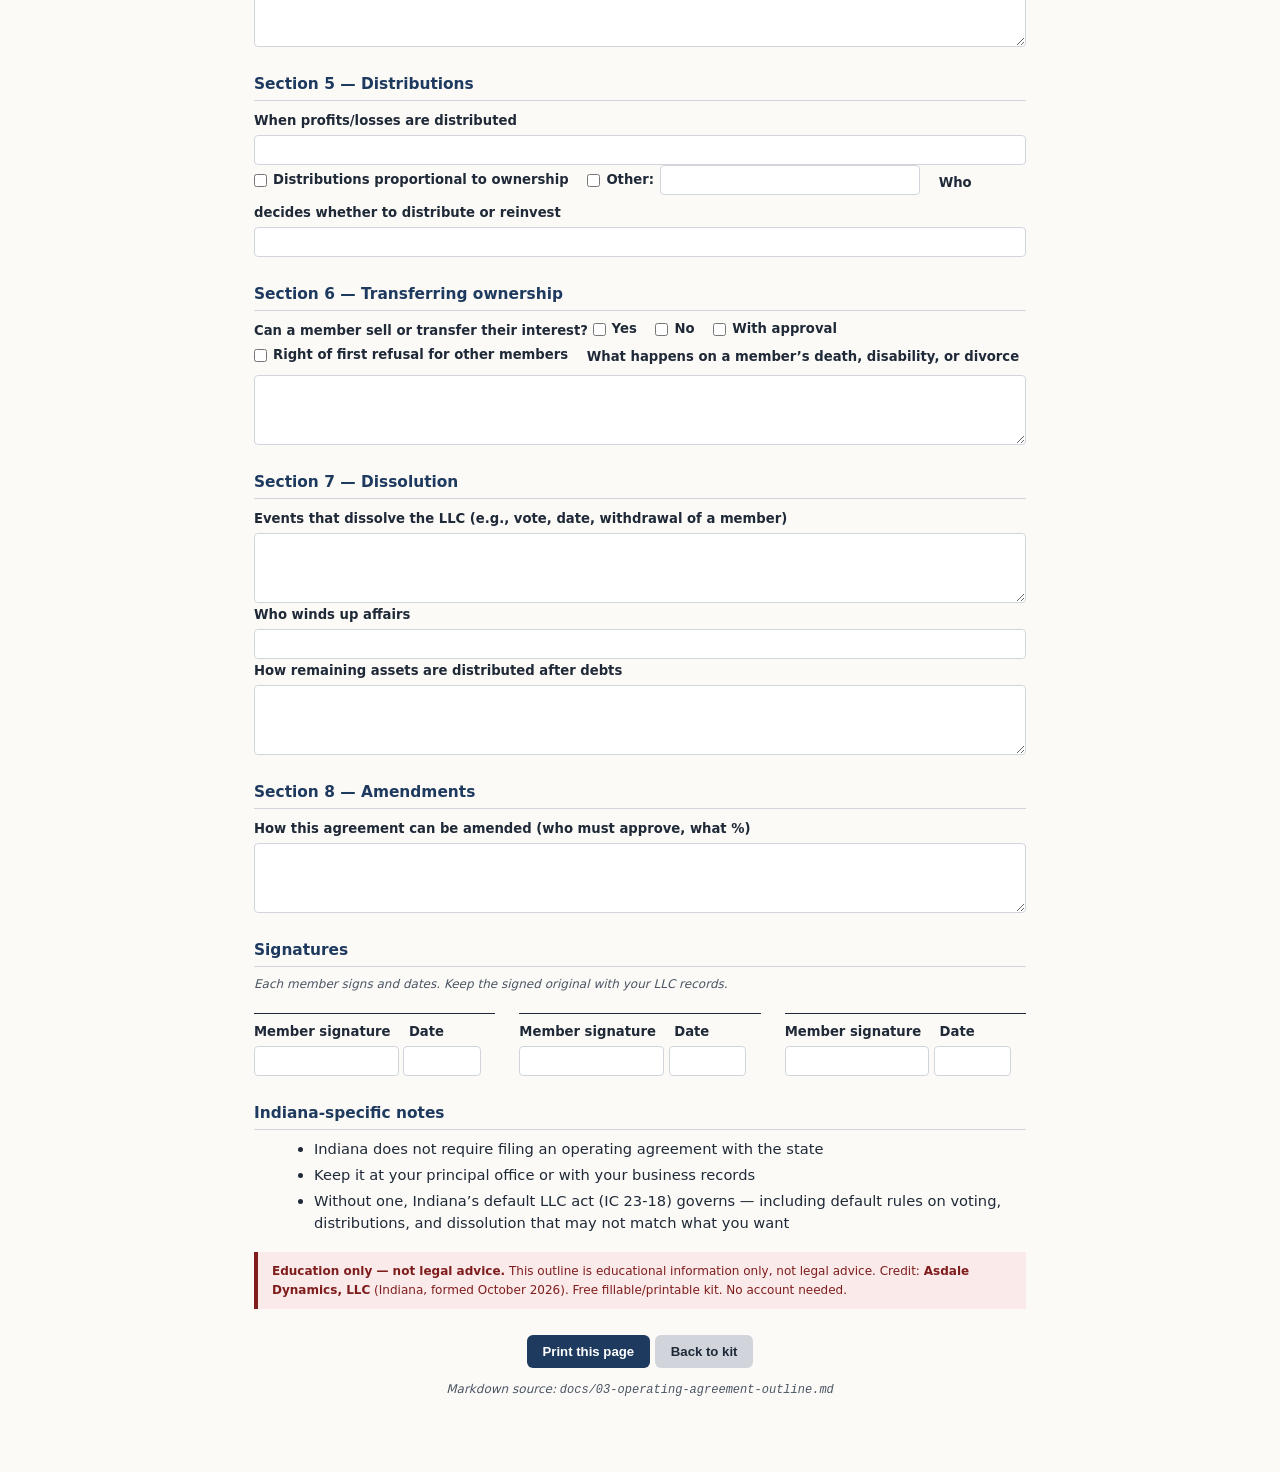
<file: print/operating-agreement.html>
<!DOCTYPE html>
<html lang="en">
<head>
<meta charset="utf-8">
<meta name="viewport" content="width=device-width, initial-scale=1">
<title>Operating Agreement Outline &mdash; Free LLC Formation Kit</title>
<link rel="stylesheet" href="style.css">
</head>
<body>
<div class="page">
<header>
<p class="title-kit">Free LLC Formation Kit &middot; Fillable &middot; Printable &middot; No account needed</p>
<h1>3. Operating Agreement Outline</h1>
<p>Your LLC&rsquo;s internal rulebook: who owns what, how decisions are made, and what happens if a member leaves. Keep it with your business records &mdash; most states do not require filing it. Education only &mdash; not legal advice.</p>
</header>

<div class="disclaimer">
<strong>Education only &mdash; not legal advice.</strong> This outline is not a substitute for an attorney-reviewed operating agreement. Multi-member LLCs, LLCs raising money, or LLCs in regulated fields should have a lawyer review the agreement.
</div>

<form>
<section>
<h2>Section 1 &mdash; Organization</h2>
<label>LLC name</label>
<input type="text" class="field">
<div class="kv-row">
<div><label>State of formation</label><input type="text" class="field"></div>
<div><label>Date formed</label><input type="text" class="field"></div>
</div>
<label>Principal office address</label>
<input type="text" class="field">
<label>Registered agent name and address</label>
<input type="text" class="field">
<label>Purpose of the LLC (may be general, e.g. &ldquo;any lawful business&rdquo;)</label>
<textarea class="field" rows="2"></textarea>
<label>Term</label>
<input type="text" class="field" placeholder="Perpetual, or end date">
</section>

<section>
<h2>Section 2 &mdash; Members and ownership</h2>
<table>
<thead>
<tr><th style="width:30%">Member name</th><th style="width:26%">Address</th><th style="width:22%">Capital contribution</th><th>Ownership %</th></tr>
</thead>
<tbody>
<tr><td><input type="text" class="field"></td><td><input type="text" class="field"></td><td><input type="text" class="field" placeholder="$"></td><td><input type="text" class="field" placeholder="%"></td></tr>
<tr><td><input type="text" class="field"></td><td><input type="text" class="field"></td><td><input type="text" class="field" placeholder="$"></td><td><input type="text" class="field" placeholder="%"></td></tr>
<tr><td><input type="text" class="field"></td><td><input type="text" class="field"></td><td><input type="text" class="field" placeholder="$"></td><td><input type="text" class="field" placeholder="%"></td></tr>
<tr><td><input type="text" class="field"></td><td><input type="text" class="field"></td><td><input type="text" class="field" placeholder="$"></td><td><input type="text" class="field" placeholder="%"></td></tr>
</tbody>
</table>
<label class="checkboxrow"><input type="checkbox"> Total ownership adds up to 100%</label>
<p class="fillnote">Contributions may be cash, property, services, or a promise to contribute.</p>
</section>

<section>
<h2>Section 3 &mdash; Management</h2>
<label class="checkboxrow"><input type="checkbox" name="mgmt1"> Member-managed (members run day-to-day business)</label>
<label class="checkboxrow"><input type="checkbox" name="mgmt2"> Manager-managed (managers run the business; members vote on big decisions)</label>
<label>Manager(s), if manager-managed</label>
<textarea class="field" rows="2"></textarea>
</section>

<section>
<h2>Section 4 &mdash; Voting and decisions</h2>
<label>Voting power</label>
<label class="checkboxrow"><input type="checkbox" name="vote1"> Proportional to ownership</label>
<label class="checkboxrow"><input type="checkbox" name="vote2"> Equal per member</label>
<label class="checkboxrow"><input type="checkbox" name="vote3"> Other: <input type="text" class="field" style="display:inline-block; width:200px;"></label>
<label>Decisions requiring a vote (e.g., adding members, borrowing money, selling major assets)</label>
<textarea class="field" rows="2"></textarea>
<label>Approval needed</label>
<input type="text" class="field" placeholder="____ % or unanimous">
<label>How meetings are called and noticed</label>
<textarea class="field" rows="2"></textarea>
</section>

<section>
<h2>Section 5 &mdash; Distributions</h2>
<label>When profits/losses are distributed</label>
<input type="text" class="field">
<label class="checkboxrow"><input type="checkbox" name="dist1"> Distributions proportional to ownership</label>
<label class="checkboxrow"><input type="checkbox" name="dist2"> Other: <input type="text" class="field" style="display:inline-block; width:260px;"></label>
<label>Who decides whether to distribute or reinvest</label>
<input type="text" class="field">
</section>

<section>
<h2>Section 6 &mdash; Transferring ownership</h2>
<label>Can a member sell or transfer their interest?</label>
<label class="checkboxrow"><input type="checkbox"> Yes</label> <label class="checkboxrow"><input type="checkbox"> No</label> <label class="checkboxrow"><input type="checkbox"> With approval</label>
<label class="checkboxrow"><input type="checkbox"> Right of first refusal for other members</label>
<label>What happens on a member&rsquo;s death, disability, or divorce</label>
<textarea class="field" rows="2"></textarea>
</section>

<section>
<h2>Section 7 &mdash; Dissolution</h2>
<label>Events that dissolve the LLC (e.g., vote, date, withdrawal of a member)</label>
<textarea class="field" rows="2"></textarea>
<label>Who winds up affairs</label>
<input type="text" class="field">
<label>How remaining assets are distributed after debts</label>
<textarea class="field" rows="2"></textarea>
</section>

<section>
<h2>Section 8 &mdash; Amendments</h2>
<label>How this agreement can be amended (who must approve, what %)</label>
<textarea class="field" rows="2"></textarea>
</section>

<section>
<h2>Signatures</h2>
<p class="fillnote">Each member signs and dates. Keep the signed original with your LLC records.</p>
<div style="display:flex; gap:24px; flex-wrap:wrap;">
<div style="flex:1; min-width:240px; border-top:1px solid var(--ink); padding-top:6px; margin-top:10px;"><label>Member signature &nbsp;&nbsp; Date</label><br><input type="text" class="field" style="display:inline-block; width:60%;"> <input type="text" class="field" style="display:inline-block; width:32%;"></div>
<div style="flex:1; min-width:240px; border-top:1px solid var(--ink); padding-top:6px; margin-top:10px;"><label>Member signature &nbsp;&nbsp; Date</label><br><input type="text" class="field" style="display:inline-block; width:60%;"> <input type="text" class="field" style="display:inline-block; width:32%;"></div>
<div style="flex:1; min-width:240px; border-top:1px solid var(--ink); padding-top:6px; margin-top:10px;"><label>Member signature &nbsp;&nbsp; Date</label><br><input type="text" class="field" style="display:inline-block; width:60%;"> <input type="text" class="field" style="display:inline-block; width:32%;"></div>
</div>
</section>

<section>
<h2>Indiana-specific notes</h2>
<ul>
<li>Indiana does not require filing an operating agreement with the state</li>
<li>Keep it at your principal office or with your business records</li>
<li>Without one, Indiana&rsquo;s default LLC act (IC 23-18) governs &mdash; including default rules on voting, distributions, and dissolution that may not match what you want</li>
</ul>
</section>

<div class="disclaimer">
<strong>Education only &mdash; not legal advice.</strong> This outline is educational information only, not legal advice. Credit: <strong>Asdale Dynamics, LLC</strong> (Indiana, formed October 2026). Free fillable/printable kit. No account needed.
</div>

<div class="no-print">
<button class="btn" onclick="window.print()">Print this page</button>
<button class="btn secondary" onclick="location.href='index.html'">Back to kit</button>
<p class="fillnote" style="margin-top:12px;">Markdown source: <code>docs/03-operating-agreement-outline.md</code></p>
</div>
</form>
</div>
</body>
</html>
</file>
<file: print/style.css>
/* Free LLC Formation Kit — shared printable styles
   Asdale Dynamics, LLC — education only, not legal advice */
:root {
  --ink: #1f2937;
  --muted: #4b5563;
  --accent: #1e3a5f;
  --accent-soft: #e8eef7;
  --line: #d1d5db;
  --warn: #7f1d1d;
  --warn-soft: #fbeaea;
}

* { box-sizing: border-box; }

html { font-size: 11pt; }

body {
  font-family: system-ui, -apple-system, Segoe UI, Roboto, Helvetica, Arial, sans-serif;
  color: var(--ink);
  line-height: 1.5;
  margin: 0;
  padding: 0;
  background: #fbfaf7;
}

.page {
  max-width: 820px;
  margin: 0 auto;
  padding: 32px 24px 64px;
}

header {
  border-bottom: 3px solid var(--accent);
  padding-bottom: 16px;
  margin-bottom: 24px;
}

h1 {
  font-size: 1.5rem;
  margin: 0 0 4px;
  color: var(--accent);
}

.title-kit {
  font-size: 0.85rem;
  color: var(--muted);
  margin: 0;
  font-weight: 600;
  letter-spacing: 0.06em;
  text-transform: uppercase;
}

.disclaimer {
  background: var(--warn-soft);
  border-left: 4px solid var(--warn);
  padding: 10px 14px;
  font-size: 0.82rem;
  color: var(--warn);
  margin: 18px 0 24px;
}

.disclaimer strong { color: var(--warn); }

section h2 {
  font-size: 1.05rem;
  color: var(--accent);
  margin: 26px 0 8px;
  border-bottom: 1px solid var(--line);
  padding-bottom: 4px;
}

section h3 { font-size: 0.95rem; margin: 18px 0 6px; color: var(--ink); }

p { margin: 6px 0 10px; }

ul, ol { margin: 6px 0 12px 20px; }
li { margin-bottom: 4px; }

table {
  width: 100%;
  border-collapse: collapse;
  margin: 10px 0 18px;
  font-size: 0.9rem;
}

th, td {
  border: 1px solid var(--line);
  padding: 7px 9px;
  text-align: left;
  vertical-align: top;
}

th { background: var(--accent-soft); color: var(--accent); font-size: 0.85rem; }

tr:nth-child(even) td { background: #f7f5f0; }

label { font-weight: 600; font-size: 0.9rem; color: var(--ink); }

.field {
  display: block;
  width: 100%;
  padding: 6px 8px;
  border: 1px solid var(--line);
  border-radius: 4px;
  background: #fff;
  font-family: inherit;
  font-size: 0.95rem;
  margin-top: 4px;
}

.field:focus { border-color: var(--accent); outline: 2px solid var(--accent-soft); }

textarea.field { min-height: 70px; resize: vertical; }

.blankline {
  border-bottom: 1px solid var(--ink);
  display: inline-block;
  min-width: 220px;
  padding-bottom: 2px;
}

.checkboxrow {
  display: inline-flex;
  align-items: center;
  gap: 6px;
  margin-right: 14px;
  margin-bottom: 6px;
}

.checkboxrow input { width: auto; margin: 0; }

.fillnote {
  font-size: 0.82rem;
  color: var(--muted);
  font-style: italic;
}

.no-print { margin-top: 26px; text-align: center; }

.btn {
  display: inline-flex;
  align-items: center;
  gap: 6px;
  background: var(--accent);
  color: #fff;
  text-decoration: none;
  padding: 9px 16px;
  border-radius: 6px;
  font-weight: 600;
  font-size: 0.9rem;
  border: none;
  cursor: pointer;
}

.btn:hover { opacity: 0.9; }

.btn.secondary { background: var(--line); color: var(--ink); }

.kv-row { display: grid; grid-template-columns: 1fr 1fr; gap: 12px; }

@media print {
  body { background: #fff; padding: 0; }
  .page { max-width: none; margin: 0; padding: 18mm 16mm 20mm; }
  header { border-bottom: 2px solid var(--accent); padding-bottom: 10px; margin-bottom: 16px; }
  .disclaimer { border-left: 3px solid var(--warn); background: #fff; color: #000; }
  .disclaimer, .disclaimer strong { color: #000; }
  h1, h2, h3 { color: #000; }
  h2 { border-bottom-color: #000; }
  .no-print, .btn, nav { display: none !important; }
  .field { background: #fff; border: 1px solid #666; color: #000; }
  .blankline { border-bottom-color: #000; }
  table tr { page-break-inside: avoid; }
  section { page-break-inside: avoid; }
  a::after { content: " (" attr(href) ")"; font-size: 0.75rem; color: #666; }
  .internal::after { content: ""; }
}

@page { margin: 16mm 14mm 18mm; }
</file>
